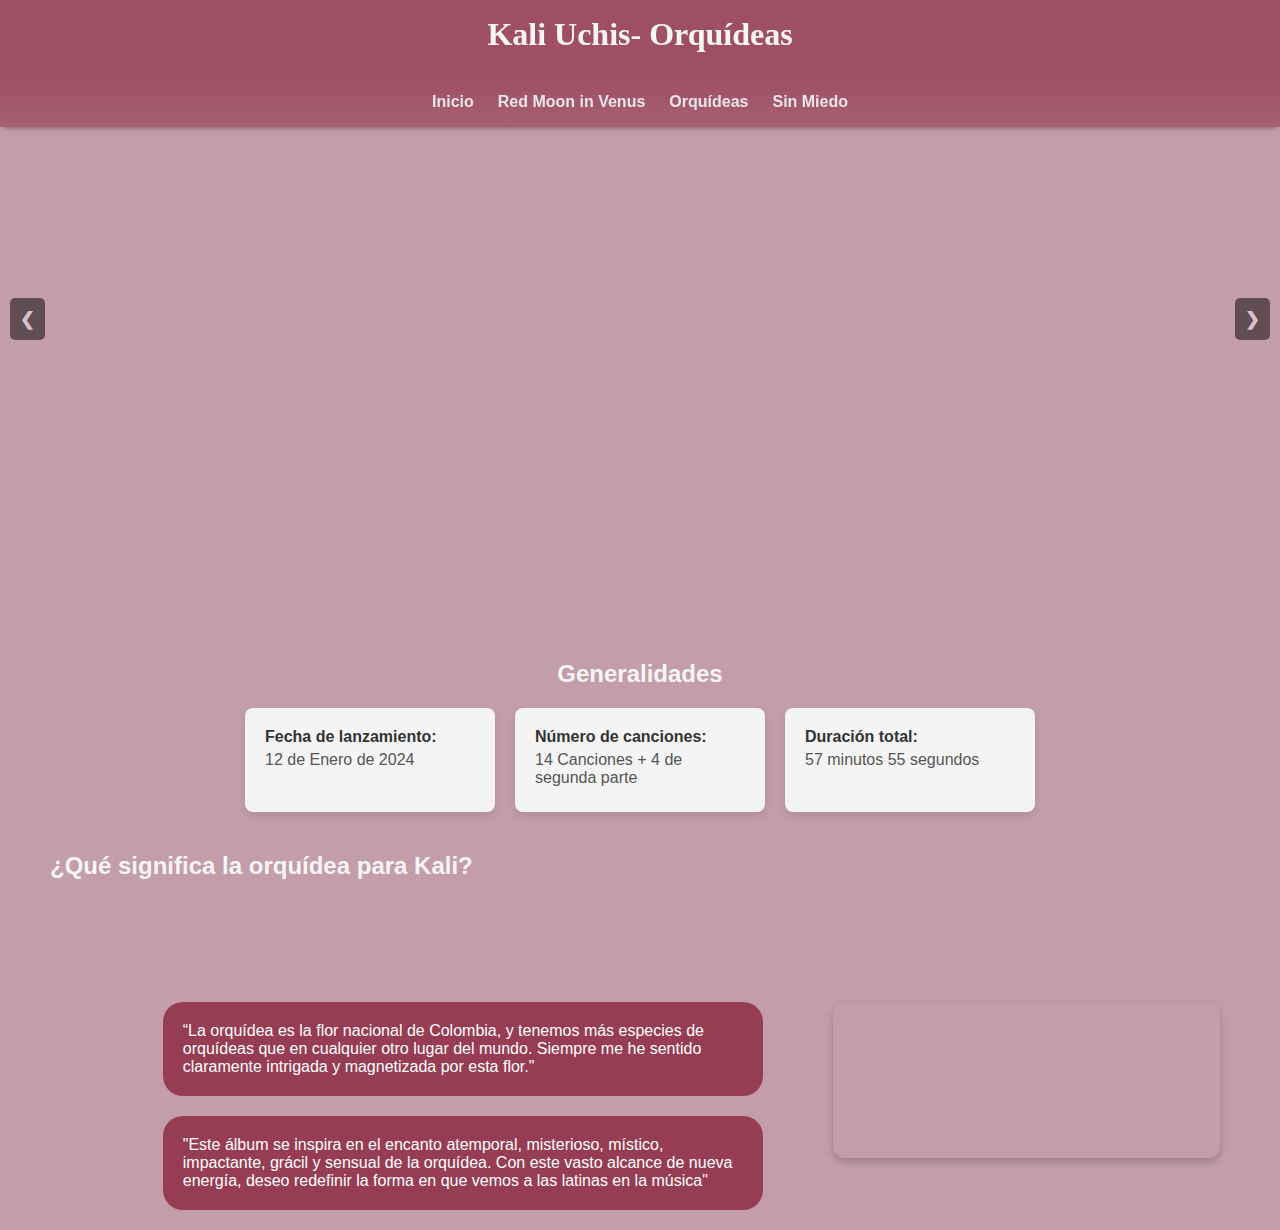
<file: pages/orquideas.html>
<!DOCTYPE html>
<html lang="es">

<head>
    <meta charset="UTF-8">
    <meta name="viewport" content="width=device-width, initial-scale=1.0">
    <title>Orquídeas</title>
    <link rel="stylesheet" href="/css/orquideas.css">
    <script src="/script/carousel.js"></script>
</head>

<body>

    <section class="header-content">
        <header>
            <h1>Kali Uchis- Orquídeas</h1>
        </header>

        <nav>
            <ul>
                <li><a href="/index.html">Inicio</a></li>
                <li><a href="/pages/redmoon.html">Red Moon in Venus</a></li>
                <li><a href="/pages/orquideas.html">Orquídeas</a></li>
                <li><a href="/pages/sinmiedo.html">Sin Miedo</a></li>
            </ul>
        </nav>
    </section>

    <div class="carousel-container">
        <div class="carousel">
            <div class="carousel-images">
                <img src="/assets/orquidea1.jpg">
                <img src="/assets/orquidea2.jpg">
                <img src="/assets/orquidea3.jpg">
            </div>
            <button class="prev" onclick="moverCarrusel(-1)">&#10094;</button>
            <button class="next" onclick="moverCarrusel(1)">&#10095;</button>
        </div>
    </div>

    <section id="generalidades">
        <h2>Generalidades</h2>
        <div class="info-container">
            <div class="info-box">
                <p class="info">Fecha de lanzamiento:</p>
                <p class="datos">12 de Enero de 2024</p>
            </div>
            <div class="info-box">
                <p class="info">Número de canciones:</p>
                <p class="datos">14 Canciones + 4 de segunda parte</p>
            </div>
            <div class="info-box">
                <p class="info">Duración total:</p>
                <p class="datos">57 minutos 55 segundos</p>
            </div>
        </div>
    </section>

    <section class="info-album">
        <h2>¿Qué significa la orquídea para Kali?</h2>

        <div class="spotify-and-text"></div>
        <div class="album-info">
            <p id="albumtext">“La orquídea es la flor nacional de Colombia, y tenemos más especies de orquídeas que en
                cualquier otro lugar del mundo. Siempre me he sentido claramente intrigada y magnetizada por esta flor."</p>
            <p id="albumtext">"Este álbum se inspira en el encanto atemporal, misterioso, místico, impactante, grácil y sensual de la
                orquídea. Con este vasto alcance de nueva energía, deseo redefinir la forma en que vemos a las latinas
                en la música"</p>
        </div>

        <aside class="spotify-player">
            <iframe style="border-radius:12px"
                src="https://open.spotify.com/embed/album/5U20AVSsUvycGtWip4XQfo?utm_source=generator" width="100%"
                height="152" frameBorder="0" allowfullscreen=""
                allow="autoplay; clipboard-write; encrypted-media; fullscreen; picture-in-picture"
                loading="lazy"></iframe>
        </aside>
        </div>
    </section>

</body>

</html>
</file>
<file: css/orquideas.css>
/* General resets */
* {
    margin: 0;
    padding: 0;
    box-sizing: border-box;
}
.header-content {
    position: fixed;
    top: 0px;
    left: 0;
    width: 100%;
    z-index: 1000;
}

body {
    font-family: Arial, sans-serif;
    margin: 0;
    padding: 0;
    background-color: #c39daa;
}


#info {
    font-size: larger;
    color: white;
}

#datos {
    color: white;
}

/* Header */
header {
    text-align: center;
    padding: 1rem;
    background: #963d53d0;
    color: whitesmoke;
    transition: opacity 0.3s ease;
}

header h1 {
    font-family: 'Georgia', serif;
    font-size: 2rem;
    margin-bottom: 0.5rem;
}

/* Navigation */
nav {
    display: flex;
    justify-content: center;
    background: linear-gradient(to bottom, #963d53d0, #963d53a0);
    padding: 1rem;
    transition: opacity 0.3s ease;
    border-bottom: none;
    box-shadow: 0 4px 6px -4px rgba(0, 0, 0, 0.5);
}

nav ul {
    list-style: none;
    display: flex;
    gap: 1.5rem;
}

nav a {
    color: #ebe4ec;
    text-decoration: none;
    font-weight: bold;
    transition: color 0.3s;
}

nav a:hover {
    color: #ccb1a3;
}

/* Carousel */
.carousel-container {
    display: flex;
    justify-content: center;
    align-items: center;
    width: 100%;
}

.carousel {
    position: relative;
    width: 100%;
    height: 40em;
    overflow: hidden;
}

.carousel-images {
    display: flex;
    transition: transform 0.5s ease-in-out;
}

.carousel-images img {
    width: 100%;
    display: none;
}

.carousel-images img.active {
    display: block;
}

.prev,
.next {
    position: absolute;
    top: 50%;
    padding: 10px;
    margin-top: -22px;
    color: #d5c0cb;
    font-weight: bold;
    font-size: 18px;
    background-color: rgba(0, 0, 0, 0.5);
    border: none;
    cursor: pointer;
    border-radius: 5px;
    transition: background-color 0.3s;
}

.prev {
    left: 10px;
}

.next {
    right: 10px;
}

.prev:hover,
.next:hover {
    background-color: rgba(0, 0, 0, 0.8);
}


section {
    text-align: center;
}

#generalidades{
    padding: 20px;
}

h2 {
    font-size: 24px;
    margin-bottom: 20px;
    color: whitesmoke;
}

.info-container {
    display: flex;
    justify-content: center;
    gap: 20px;
}

.info-box {
    background-color: #f4f4f4;
    padding: 20px;
    border-radius: 8px;
    width: 250px;
    text-align: left;
    box-shadow: 0 4px 8px rgba(0, 0, 0, 0.1);
}

.info {
    font-weight: bold;
    margin: 0;
    color: #333;
}

.datos {
    margin: 5px 0;
    color: #555;
}

.info-album {
    padding-top: 20px;
    text-align: center;
}

.info-album {
    display: flex;
    flex-wrap: wrap;
    align-items: flex-start;
    gap: 20px;
}

.info-album h2{
    padding-left: 50px;
}

.album-info {
    flex: 1 1 70%;
    max-width: 700px;
    margin-top: 150px;
    margin-left: -400px;
    text-align: left;
    position: relatives;
    color: white;
    border-radius: 20px;
    align-items: center;
}

.spotify-player {
    margin-top: 150px;
    margin-right: 60px;
    flex: 1 1 30%;
    min-width: 300px;
    position: sticky;
    top: 20px;
    border-radius: 12px;
    box-shadow: 0px 4px 8px rgba(0, 0, 0, 0.2);
}

#albumtext {
    margin-left: 20px;
    text-align: left;
    max-width: 600px;
    border-radius: 20px;
    background-color: #963d53;
    padding: 20px;
    margin-left: 50px;
    margin-bottom: 20px;
}
</file>
